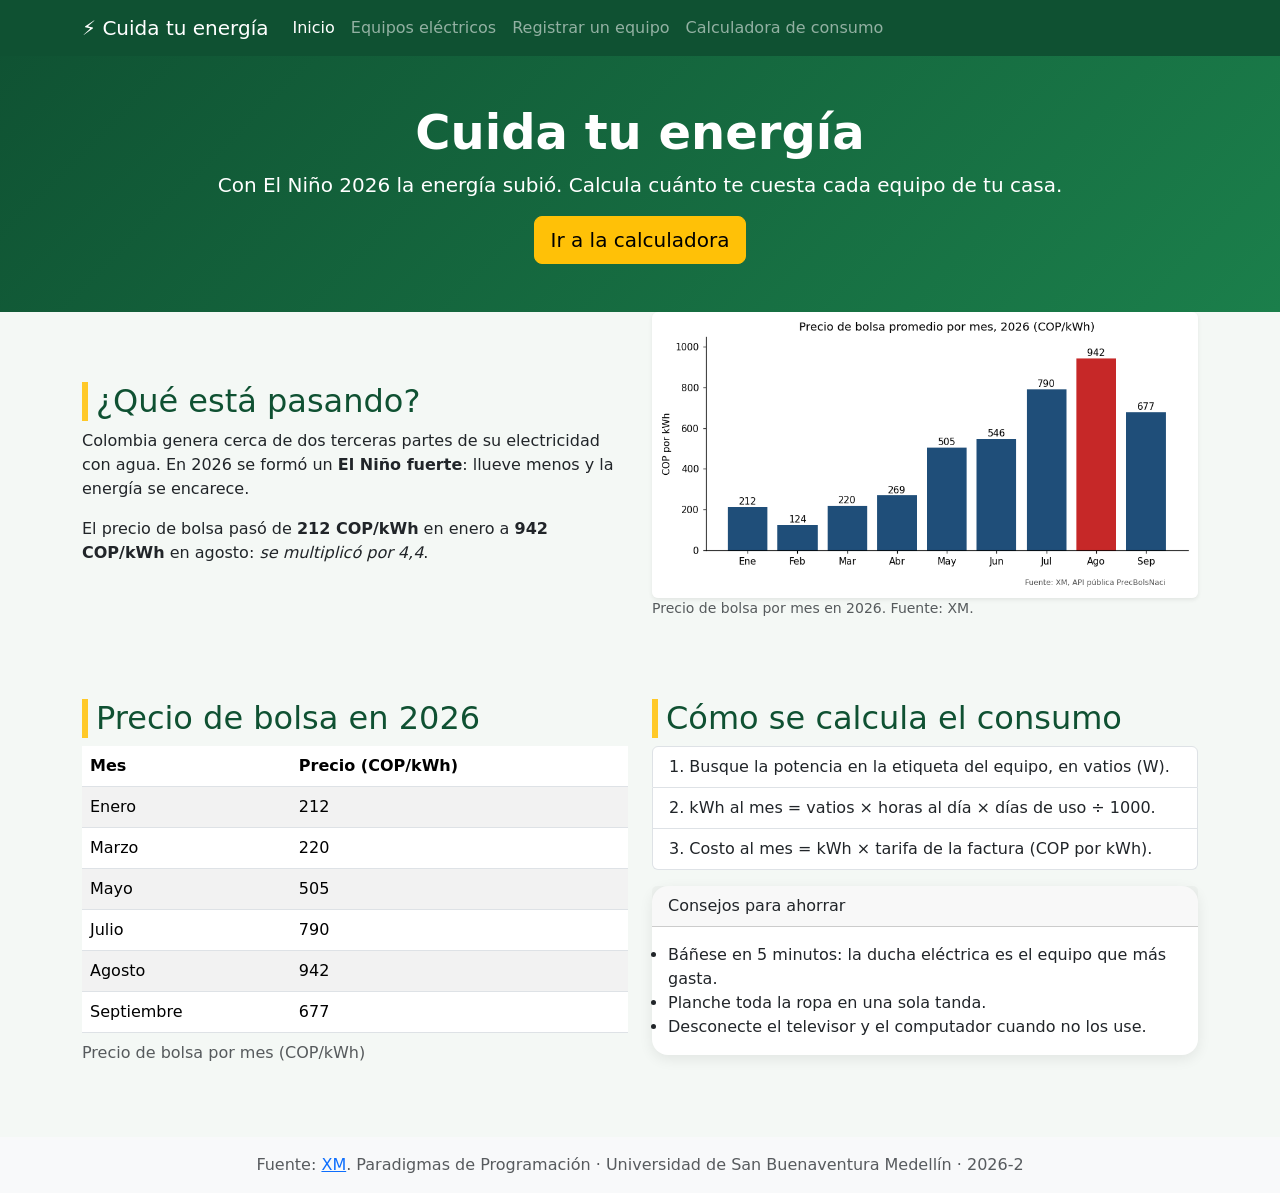
<file: index.html>
<!DOCTYPE html>
<!-- DOCTYPE: este documento es HTML5 -->
<html lang="es">
<head>
    <!-- head: informacion SOBRE la pagina (no se ve) -->
    <meta charset="UTF-8">
    <!-- charset UTF-8: permite tildes y enie -->
    <meta name="viewport" content="width=device-width, initial-scale=1.0">
    <!-- viewport: la pagina se adapta al ancho del celular -->
    <title>Cuida tu energía</title>
    <!-- Bootstrap: una hoja de estilos YA HECHA que se carga desde internet (CDN).
         Con solo poner sus "clases" en las etiquetas, la pagina se ve ordenada. -->
    <link rel="stylesheet" href="https://cdn.jsdelivr.net/npm/bootstrap@5.3.3/dist/css/bootstrap.min.css">
    <!-- CSS PROPIO: va DESPUES de Bootstrap para poder cambiar sus estilos (la cascada) -->
    <link rel="stylesheet" href="css/estilos.css">

</head>
<body>
    <header>
        <!-- navbar: la BARRA DE MENU de Bootstrap
             navbar-expand-md = en pantallas medianas o grandes el menu se ve completo;
                                en el celular se recoge en un boton
             navbar-dark      = letras claras (para un fondo oscuro)
             bg-success       = fondo verde -->
        <nav class="navbar navbar-expand-md navbar-dark bg-success">
            <!-- container: centra el contenido y deja margenes a los lados -->
            <div class="container">
                <!-- navbar-brand: el NOMBRE del sitio, a la izquierda de la barra -->
                <a class="navbar-brand" href="index.html">⚡ Cuida tu energía</a>
                <!-- navbar-toggler: el boton "hamburguesa" (☰); solo se ve en pantallas pequenas
                     data-bs-toggle="collapse" + data-bs-target="#menu" = al tocarlo, abre o cierra el div id="menu"
                     aria-label: texto para los lectores de pantalla (el boton no tiene texto visible) -->
                <button class="navbar-toggler" type="button" data-bs-toggle="collapse" data-bs-target="#menu" aria-label="Abrir menú">
                    <span class="navbar-toggler-icon"></span>
                </button>
                <!-- collapse navbar-collapse: la parte del menu que se recoge en el celular -->
                <div class="collapse navbar-collapse" id="menu">
                    <div class="navbar-nav">
                        <!-- nav-link: cada enlace del menu; active = la pagina en la que se esta -->
                        <a class="nav-link active" href="index.html">Inicio</a>
                        <a class="nav-link" href="equipos_electricos.html">Equipos eléctricos</a>
                        <a class="nav-link" href="registro.html">Registrar un equipo</a>
                        <a class="nav-link" href="calculadora_consumo.html">Calculadora de consumo</a>
                    </div>
                </div>
            </div>
        </nav>
        <!-- py-5 = mucho espacio arriba y abajo (padding en el eje y); text-center = texto centrado -->
        <div class="container py-5 text-center">
            <!-- display-5 = titulo muy grande; fw-bold = letra en negrita (font-weight) -->
            <h1 class="display-5 fw-bold">Cuida tu energía</h1>
            <!-- lead: un parrafo un poco mas grande, para destacar -->
            <p class="lead">Con El Niño 2026 la energía subió. Calcula cuánto te cuesta cada equipo de tu casa.</p>
            <!-- btn btn-warning btn-lg: un ENLACE que se ve como BOTON amarillo grande -->
            <a class="btn btn-warning btn-lg" href="calculadora_consumo.html">Ir a la calculadora</a>
        </div>
    </header>

    <main class="container">
        <!-- LA GRILLA de Bootstrap: row = una FILA; dentro, columnas que suman 12
             col-md-6 = en pantallas medianas ocupa 6 de 12 (la MITAD); en celular, el ancho completo
             g-4 = espacio entre columnas; mb-5 = margen abajo; align-items-center = centrar en vertical -->
        <section class="row align-items-center g-4 mb-5">
            <div class="col-md-6">
                <h2>¿Qué está pasando?</h2>
                <p>
                    Colombia genera cerca de dos terceras partes de su electricidad con agua.
                    En 2026 se formó un <strong>El Niño fuerte</strong>: llueve menos y la energía se encarece.
                </p>
                <p>
                    El precio de bolsa pasó de <strong>212 COP/kWh</strong> en enero a
                    <strong>942 COP/kWh</strong> en agosto: <em>se multiplicó por 4,4</em>.
                </p>
            </div>
            <div class="col-md-6">
                <!-- figure / figure-caption: estilo de Bootstrap para imagen con pie de foto -->
                <figure class="figure">
                    <!-- img-fluid = la imagen se ENCOGE para caber en su columna
                         rounded = esquinas redondas; shadow-sm = sombra suave -->
                    <img class="img-fluid rounded shadow-sm" src="img/precio_bolsa_2026.png" alt="Gráfica del precio de bolsa por mes en 2026" width="600">
                    <figcaption class="figure-caption">Precio de bolsa por mes en 2026. Fuente: XM.</figcaption>
                </figure>
            </div>
        </section>

        <section class="row g-4 mb-5">
            <div class="col-md-6">
                <h2>Precio de bolsa en 2026</h2>
                <!-- table: estilo base de Bootstrap; table-striped = filas de colores alternos -->
                <table class="table table-striped">
                    <caption>Precio de bolsa por mes (COP/kWh)</caption>
                    <thead>
                        <tr><th>Mes</th><th>Precio (COP/kWh)</th></tr>
                    </thead>
                    <tbody>
                        <tr><td>Enero</td><td>212</td></tr>
                        <tr><td>Marzo</td><td>220</td></tr>
                        <tr><td>Mayo</td><td>505</td></tr>
                        <tr><td>Julio</td><td>790</td></tr>
                        <tr><td>Agosto</td><td>942</td></tr>
                        <tr><td>Septiembre</td><td>677</td></tr>
                    </tbody>
                </table>
            </div>
            <div class="col-md-6">
                <h2>Cómo se calcula el consumo</h2>
                <!-- list-group: lista en forma de cajas; list-group-numbered = con numeros -->
                <ol class="list-group list-group-numbered mb-3">
                    <!-- list-group-item: cada caja de la lista -->
                    <li class="list-group-item">Busque la potencia en la etiqueta del equipo, en vatios (W).</li>
                    <li class="list-group-item">kWh al mes = vatios × horas al día × días de uso ÷ 1000.</li>
                    <li class="list-group-item">Costo al mes = kWh × tarifa de la factura (COP por kWh).</li>
                </ol>
                <!-- card: una TARJETA con borde; card-header = su encabezado; card-body = su contenido -->
                <div class="card">
                    <div class="card-header">Consejos para ahorrar</div>
                    <!-- mb-0 = sin margen abajo (la lista no deja espacio extra en la tarjeta) -->
                    <ul class="card-body mb-0">
                        <li>Báñese en 5 minutos: la ducha eléctrica es el equipo que más gasta.</li>
                        <li>Planche toda la ropa en una sola tanda.</li>
                        <li>Desconecte el televisor y el computador cuando no los use.</li>
                    </ul>
                </div>
            </div>
        </section>
    </main>

    <!-- bg-light = fondo gris claro; text-muted = letra gris; text-center = centrado; py-3 = espacio arriba y abajo -->
    <footer class="bg-light text-muted text-center py-3">
        <p class="mb-0">Fuente: <a href="https://www.xm.com.co" target="_blank">XM</a>.
           Paradigmas de Programación · Universidad de San Buenaventura Medellín · 2026-2</p>
    </footer>

    <!-- JavaScript de Bootstrap: hace funcionar el boton ☰ del menu en el celular.
         Va al FINAL del body para que la pagina se dibuje primero. -->
    <script src="https://cdn.jsdelivr.net/npm/bootstrap@5.3.3/dist/js/bootstrap.bundle.min.js"></script>
</body>
</html>
</file>
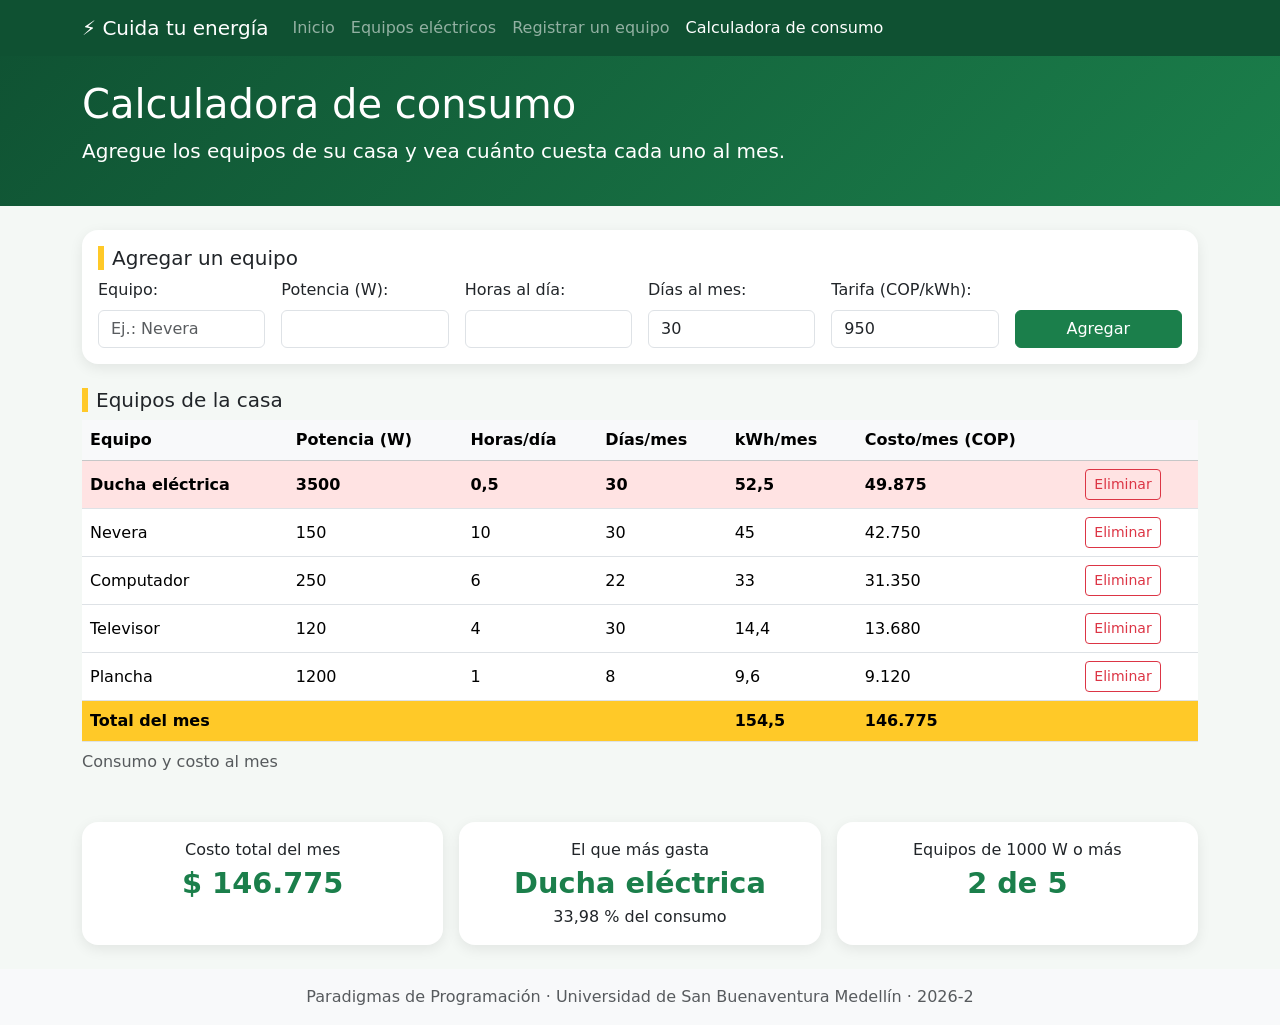
<file: calculadora_consumo.html>
<!DOCTYPE html>
<!-- DOCTYPE: este documento es HTML5 -->
<html lang="es">
<head>
    <!-- head: informacion SOBRE la pagina (no se ve) -->
    <meta charset="UTF-8">
    <!-- charset UTF-8: permite tildes y enie -->
    <meta name="viewport" content="width=device-width, initial-scale=1.0">
    <!-- viewport: la pagina se adapta al ancho del celular -->
    <title>Calculadora de consumo</title>
    <!-- Bootstrap: la hoja de estilos YA HECHA, desde internet (CDN) -->
    <link rel="stylesheet" href="https://cdn.jsdelivr.net/npm/bootstrap@5.3.3/dist/css/bootstrap.min.css">
    <!-- CSS PROPIO: va DESPUES de Bootstrap para poder cambiar sus estilos (la cascada) -->
    <link rel="stylesheet" href="css/estilos.css">
</head>
<body>
    <header>
        <!-- La MISMA barra de menu de index.html (ver los comentarios alli).
             Cambia solo cual enlace tiene la clase "active". -->
        <nav class="navbar navbar-expand-md navbar-dark bg-success">
            <div class="container">
                <a class="navbar-brand" href="index.html">⚡ Cuida tu energía</a>
                <button class="navbar-toggler" type="button" data-bs-toggle="collapse" data-bs-target="#menu" aria-label="Abrir menú">
                    <span class="navbar-toggler-icon"></span>
                </button>
                <div class="collapse navbar-collapse" id="menu">
                    <div class="navbar-nav">
                        <a class="nav-link" href="index.html">Inicio</a>
                        <a class="nav-link" href="equipos_electricos.html">Equipos eléctricos</a>
                        <a class="nav-link" href="registro.html">Registrar un equipo</a>
                        <!-- active: resalta "Calculadora de consumo" porque es la pagina actual -->
                        <a class="nav-link active" href="calculadora_consumo.html">Calculadora de consumo</a>
                    </div>
                </div>
            </div>
        </nav>
        <!-- container = centrado con margenes; py-4 = espacio arriba y abajo -->
        <div class="container py-4">
            <h1>Calculadora de consumo</h1>
            <!-- lead: parrafo un poco mas grande -->
            <p class="lead">Agregue los equipos de su casa y vea cuánto cuesta cada uno al mes.</p>
        </div>
    </header>

    <!-- container: centra todo el contenido principal -->
    <main class="container">
        <!-- card: el formulario va dentro de una TARJETA; my-4 = margen arriba y abajo -->
        <section class="card my-4">
            <!-- card-body: el relleno interno de la tarjeta -->
            <div class="card-body">
                <!-- h5 = el h2 se VE del tamano de un h5 (mas pequeno), pero sigue siendo un h2 -->
                <h2 class="h5 card-title">Agregar un equipo</h2>
                <!-- row g-3: el formulario es una FILA de la grilla, con espacio entre los campos.
                     El id="form-equipo" lo usa JavaScript; NO cambiarlo. -->
                <form id="form-equipo" class="row g-3">
                    <!-- col-md-2: en pantallas medianas, el campo ocupa 2 de las 12 columnas
                         (6 campos × 2 = 12: todo cabe en UNA fila) -->
                    <div class="col-md-2">
                        <!-- form-label: estilo de Bootstrap para el texto del campo -->
                        <label class="form-label" for="nombre">Equipo:</label>
                        <!-- form-control: estilo de Bootstrap para el campo (ancho completo, borde redondeado) -->
                        <input class="form-control" type="text" id="nombre" required placeholder="Ej.: Nevera">
                    </div>
                    <!-- col-6 col-md-2: en celular ocupa la MITAD (6 de 12); en pantallas medianas, 2 de 12 -->
                    <div class="col-6 col-md-2">
                        <label class="form-label" for="potencia">Potencia (W):</label>
                        <input class="form-control" type="number" id="potencia" min="1" max="10000" required>
                    </div>
                    <div class="col-6 col-md-2">
                        <label class="form-label" for="horas">Horas al día:</label>
                        <input class="form-control" type="number" id="horas" min="0.5" max="24" step="0.5" required>
                    </div>
                    <div class="col-6 col-md-2">
                        <label class="form-label" for="dias">Días al mes:</label>
                        <input class="form-control" type="number" id="dias" min="1" max="31" value="30" required>
                    </div>
                    <div class="col-6 col-md-2">
                        <label class="form-label" for="tarifa">Tarifa (COP/kWh):</label>
                        <input class="form-control" type="number" id="tarifa" min="1" value="950" required>
                    </div>
                    <!-- align-self-end: el boton se alinea ABAJO, a la altura de los campos -->
                    <div class="col-md-2 align-self-end">
                        <!-- btn btn-primary = boton azul de Bootstrap; w-100 = ocupa todo el ancho de su columna -->
                        <button class="btn btn-primary w-100" type="submit">Agregar</button>
                    </div>
                </form>
            </div>
        </section>

        <!-- mb-4 = margen abajo -->
        <section class="mb-4">
            <h2 class="h5">Equipos de la casa</h2>
            <!-- table-responsive: en el celular la tabla se DESLIZA de lado en vez de salirse de la pantalla -->
            <div class="table-responsive">
                <!-- table = estilo base; table-hover = la fila se resalta al pasar el mouse;
                     align-middle = el contenido de las celdas centrado en vertical -->
                <table class="table table-hover align-middle">
                    <caption>Consumo y costo al mes</caption>
                    <!-- table-light: fondo gris claro para los encabezados -->
                    <thead class="table-light">
                        <tr>
                            <th>Equipo</th>
                            <th>Potencia (W)</th>
                            <th>Horas/día</th>
                            <th>Días/mes</th>
                            <th>kWh/mes</th>
                            <th>Costo/mes (COP)</th>
                            <!-- columna sin titulo: alli ira el boton Eliminar (paso 7) -->
                            <th></th>
                        </tr>
                    </thead>
                    <!-- tbody VACIO: JavaScript escribira aqui las filas (paso 5) -->
                    <tbody id="cuerpo-tabla"></tbody>
                    <tfoot>
                        <tr>
                            <!-- colspan="4": la celda ocupa 4 columnas -->
                            <th colspan="4">Total del mes</th>
                            <!-- JavaScript escribira aqui los totales -->
                            <th id="total-kwh">0</th>
                            <th id="total-costo">0</th>
                            <th></th>
                        </tr>
                    </tfoot>
                </table>
            </div>
        </section>

        <!-- row g-3: el resumen se mostrara en TARJETAS, una al lado de otra.
             Esta vacio: JavaScript lo llenara en el paso 7. -->
        <div id="resumen" class="row g-3 mb-4"></div>
    </main>

    <!-- bg-light = fondo gris claro; text-muted = letra gris; py-3 = espacio arriba y abajo -->
    <footer class="bg-light text-muted text-center py-3">
        <p class="mb-0">Paradigmas de Programación · Universidad de San Buenaventura Medellín · 2026-2</p>
    </footer>

    <!-- JavaScript de Bootstrap: hace funcionar el boton ☰ del menu en el celular -->
    <script src="https://cdn.jsdelivr.net/npm/bootstrap@5.3.3/dist/js/bootstrap.bundle.min.js"></script>
    <!-- NUESTRO JavaScript de esta pagina: va al FINAL del body, cuando la tabla ya existe -->
    <script src="js/calculadora_consumo.js"></script>
</body>
</html>
</file>
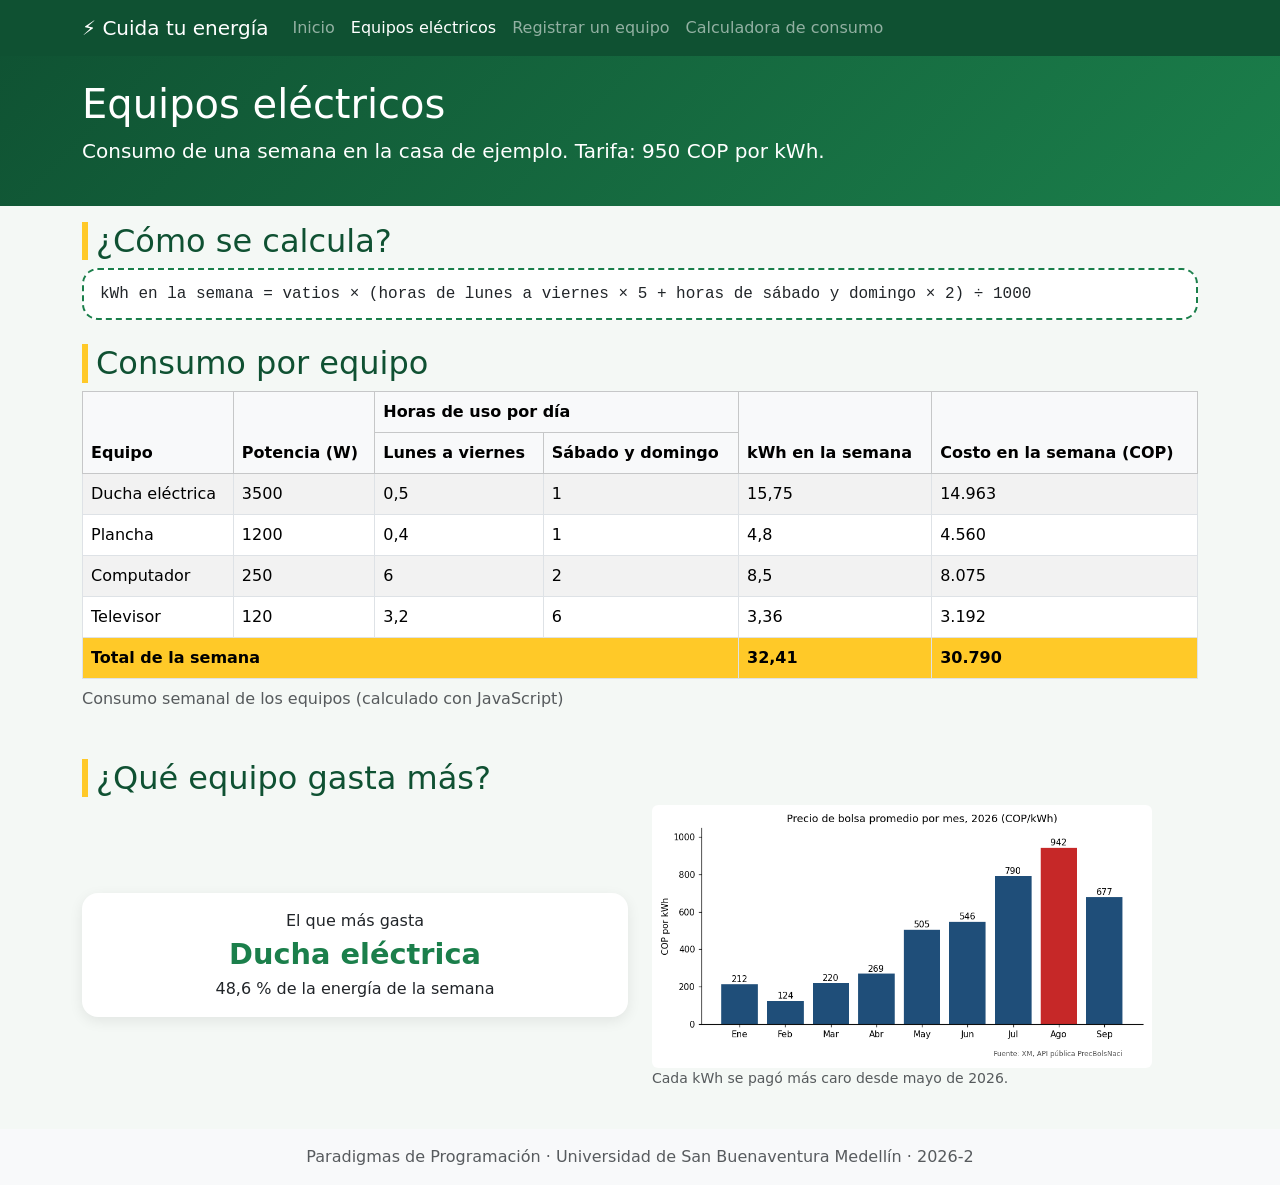
<file: equipos_electricos.html>
<!DOCTYPE html>
<!-- DOCTYPE: este documento es HTML5 -->
<html lang="es">
<head>
    <!-- head: informacion SOBRE la pagina (no se ve) -->
    <meta charset="UTF-8">
    <!-- charset UTF-8: permite tildes y enie -->
    <meta name="viewport" content="width=device-width, initial-scale=1.0">
    <!-- viewport: la pagina se adapta al ancho del celular -->
    <title>Equipos eléctricos</title>
    <!-- 1) Bootstrap: la hoja de estilos YA HECHA, desde internet (CDN) -->
    <link rel="stylesheet" href="https://cdn.jsdelivr.net/npm/bootstrap@5.3.3/dist/css/bootstrap.min.css">
    <!-- 2) CSS PROPIO: va DESPUES de Bootstrap para poder cambiar sus estilos (la cascada) -->
    <link rel="stylesheet" href="css/estilos.css">
</head>
<body>
    <header>
        <!-- navbar: la BARRA DE MENU de Bootstrap (la misma en las 4 paginas)
             navbar-expand-md = en pantallas medianas o grandes el menu se ve completo;
                                en el celular se recoge en un boton ☰
             navbar-dark      = letras claras para un fondo oscuro
             bg-success       = fondo verde (estilos.css lo cambia por el verde propio) -->
        <nav class="navbar navbar-expand-md navbar-dark bg-success">
            <!-- container: centra el contenido y deja margenes a los lados -->
            <div class="container">
                <!-- navbar-brand: el nombre del sitio, a la izquierda -->
                <a class="navbar-brand" href="index.html">⚡ Cuida tu energía</a>
                <!-- navbar-toggler: el boton ☰ que solo se ve en el celular;
                     data-bs-target="#menu" = abre y cierra el div con id="menu" -->
                <button class="navbar-toggler" type="button" data-bs-toggle="collapse" data-bs-target="#menu" aria-label="Abrir menú">
                    <span class="navbar-toggler-icon"></span>
                </button>
                <!-- collapse navbar-collapse: la parte del menu que se recoge en el celular -->
                <div class="collapse navbar-collapse" id="menu">
                    <div class="navbar-nav">
                        <!-- nav-link: cada enlace; active = resalta la pagina actual -->
                        <a class="nav-link" href="index.html">Inicio</a>
                        <a class="nav-link active" href="equipos_electricos.html">Equipos eléctricos</a>
                        <a class="nav-link" href="registro.html">Registrar un equipo</a>
                        <a class="nav-link" href="calculadora_consumo.html">Calculadora de consumo</a>
                    </div>
                </div>
            </div>
        </nav>
        <!-- container = centrado; py-4 = espacio arriba y abajo -->
        <div class="container py-4">
            <h1>Equipos eléctricos</h1>
            <!-- lead: parrafo un poco mas grande -->
            <p class="lead">Consumo de una semana en la casa de ejemplo. Tarifa: 950 COP por kWh.</p>
        </div>
    </header>

    <main class="container">
        <section class="mb-4">
            <h2>¿Cómo se calcula?</h2>
            <!-- formula: CLASE PROPIA de estilos.css (caja con borde de rayitas) -->
            <p class="formula">
                kWh en la semana = vatios × (horas de lunes a viernes × 5 + horas de sábado y domingo × 2) ÷ 1000
            </p>
        </section>

        <section class="mb-4">
            <h2>Consumo por equipo</h2>
            <!-- table-responsive: en el celular la tabla se desliza de lado -->
            <div class="table-responsive">
                <!-- table = estilo base; table-striped = filas de colores alternos;
                     table-bordered = bordes en todas las celdas; align-middle = centrado vertical -->
                <table class="table table-striped table-bordered align-middle">
                    <caption>Consumo semanal de los equipos (calculado con JavaScript)</caption>
                    <!-- table-light: encabezados con fondo gris claro -->
                    <thead class="table-light">
                        <tr>
                            <!-- rowspan="2": la celda ocupa 2 FILAS hacia abajo -->
                            <th rowspan="2">Equipo</th>
                            <th rowspan="2">Potencia (W)</th>
                            <!-- colspan="2": la celda ocupa 2 COLUMNAS hacia la derecha -->
                            <th colspan="2">Horas de uso por día</th>
                            <th rowspan="2">kWh en la semana</th>
                            <th rowspan="2">Costo en la semana (COP)</th>
                        </tr>
                        <tr>
                            <!-- esta segunda fila solo tiene las 2 columnas que abrio el colspan -->
                            <th>Lunes a viernes</th>
                            <th>Sábado y domingo</th>
                        </tr>
                    </thead>
                    <!-- tbody VACIO: JavaScript (js/equipos_electricos.js) escribe aqui las filas -->
                    <tbody id="cuerpo-equipos"></tbody>
                    <!-- tfoot: la fila de TOTALES; JavaScript llena las celdas con id -->
                    <tfoot>
                        <tr>
                            <th colspan="4">Total de la semana</th>
                            <th id="total-kwh">0</th>
                            <th id="total-costo">0</th>
                        </tr>
                    </tfoot>
                </table>
            </div>
        </section>

        <section class="mb-4">
            <h2>¿Qué equipo gasta más?</h2>
            <!-- row g-4: fila de la grilla; col-md-6 = mitad de pantalla en computador -->
            <div class="row g-4 align-items-center">
                <div class="col-md-6">
                    <!-- div vacio: JavaScript escribe aqui el equipo que mas gasta -->
                    <div id="mas-gasta" class="tarjeta-resumen"></div>
                </div>
                <div class="col-md-6">
                    <!-- figure + figcaption: imagen con pie de foto -->
                    <figure class="figure">
                        <!-- img-fluid: la imagen se encoge para caber en su columna; rounded = esquinas redondas -->
                        <img class="img-fluid rounded" src="img/precio_bolsa_2026.png" alt="Gráfica del precio de bolsa por mes en 2026" width="500">
                        <figcaption class="figure-caption">Cada kWh se pagó más caro desde mayo de 2026.</figcaption>
                    </figure>
                </div>
            </div>
        </section>
    </main>

    <!-- bg-light = fondo gris claro; text-muted = letra gris; text-center = centrado; py-3 = espacio arriba y abajo -->
    <footer class="bg-light text-muted text-center py-3">
        <p class="mb-0">Paradigmas de Programación · Universidad de San Buenaventura Medellín · 2026-2</p>
    </footer>

    <!-- JavaScript de Bootstrap: hace funcionar el boton ☰ del menu en el celular -->
    <script src="https://cdn.jsdelivr.net/npm/bootstrap@5.3.3/dist/js/bootstrap.bundle.min.js"></script>
    <!-- NUESTRO JavaScript: va al FINAL del body, cuando la tabla ya existe en la pagina -->
    <script src="js/equipos_electricos.js"></script>
</body>
</html>
</file>
<file: css/estilos.css>
/* =====================================================================
   estilos.css: el CSS PROPIO del sitio "Cuida tu energía".

   Como se escribe una REGLA de CSS:
       selector {
           propiedad: valor;
       }
   - selector  = A QUIEN se le aplica (una etiqueta, una clase, un id...)
   - propiedad = QUE se cambia (color, tamano, borde...)
   - valor     = COMO queda (verde, 16px, solido...)
   - cada linea termina en punto y coma ;

   Este archivo se carga DESPUES de Bootstrap. Si dos reglas chocan,
   gana la ULTIMA que se leyo: eso es la CASCADA (la C de CSS).
   Los comentarios en CSS se escriben entre barra-asterisco y asterisco-barra.

   DOS COSAS QUE SE REPITEN MUCHO EN ESTE ARCHIVO:

   1) var(--nombre)
      --nombre es una VARIABLE de CSS (empieza con DOS RAYAS).
      Se CREA una vez en :root, por ejemplo:   --amarillo: #ffc928;
      Se USA con la funcion var( ), poniendo el nombre DENTRO del parentesis:
          background-color: var(--amarillo);
      es lo mismo que escribir:
          background-color: #ffc928;
      El parentesis va porque var es una FUNCION de CSS, igual que en
      matematicas f(x): var recibe el nombre de la variable y devuelve su valor.

   2) !important
      Significa "esta regla GANA, aunque otra regla diga lo contrario".
      Se necesita cuando Bootstrap ya puso un estilo con mucha fuerza
      (Bootstrap usa !important en clases como bg-success, o selectores muy
      especificos en las tablas). Usarlo POCO: si todo es !important,
      ya no se sabe que regla gana.
   ===================================================================== */


/* ---------------------------------------------------------------------
   1. VARIABLES (se crean aqui y se usan en todo el archivo)
   :root = la RAIZ del documento (la etiqueta <html>): lo que se define
   aqui sirve en TODAS las paginas.
   Los colores van en HEXADECIMAL: # + rojo, verde y azul (de 00 a ff cada uno).
   Ej.: #ffffff = blanco, #000000 = negro, #ff0000 = rojo puro.
   --------------------------------------------------------------------- */
:root {
    --verde: #1b7f4b;          /* --verde: verde principal (botones, numeros destacados) */
    --verde-oscuro: #0f5132;   /* --verde-oscuro: barra del menu y titulos */
    --amarillo: #ffc928;       /* --amarillo: color "energia" (barra de los titulos, fila de totales) */
    --rojo-claro: #ffe3e3;     /* --rojo-claro: fondo de la fila del equipo que mas gasta */
    --fondo: #f4f8f5;          /* --fondo: fondo de la pagina, un verde casi blanco */
    --sombra: 0 4px 14px rgba(0, 0, 0, 0.08);
    /* --sombra: 0 = no se mueve a los lados, 4px = baja 4 pixeles, 14px = que tan difuminada,
       rgba(0, 0, 0, 0.08) = color negro (rojo 0, verde 0, azul 0) con 8 % de opacidad (casi transparente) */
    --redondeo: 1rem;
    /* --redondeo: radio de las esquinas. 1rem = el tamano de la letra normal (16 px) */
}


/* ---------------------------------------------------------------------
   2. SELECTOR DE ETIQUETA: se aplica a TODAS las etiquetas con ese nombre
   --------------------------------------------------------------------- */

/* body: toda la pagina */
body {
    /* var(--fondo): usa el valor de la variable --fondo (#f4f8f5) */
    background-color: var(--fondo);
}

/* header: el encabezado de cada pagina */
header {
    /* linear-gradient( ): una FUNCION que crea un DEGRADADO. Dentro del parentesis:
       135deg = la direccion (en diagonal), luego el color inicial y el color final.
       var(--verde-oscuro) y var(--verde) = los valores de esas dos variables */
    background: linear-gradient(135deg, var(--verde-oscuro), var(--verde));
    color: white;   /* color: el color de la LETRA (white = blanco) */
}


/* ---------------------------------------------------------------------
   3. SELECTOR DE CLASE: empieza con PUNTO. Se aplica a todo lo que
   tenga ese class="..." en el HTML
   --------------------------------------------------------------------- */

/* .navbar: la barra del menu de Bootstrap. En el HTML tiene la clase bg-success (verde de Bootstrap) */
.navbar {
    /* var(--verde-oscuro): el verde propio (#0f5132).
       !important: bg-success de Bootstrap TAMBIEN usa !important; sin el, ganaria el verde de Bootstrap */
    background-color: var(--verde-oscuro) !important;
}

/* .card: las tarjetas de Bootstrap */
.card {
    border: none;                      /* border: none = sin borde */
    border-radius: var(--redondeo);    /* border-radius: esquinas redondas; var(--redondeo) = 1rem */
    box-shadow: var(--sombra);         /* box-shadow: sombra; var(--sombra) = la sombra definida en :root */
}

/* .btn-primary: el boton principal de Bootstrap (azul) pasa a ser verde */
.btn-primary {
    background-color: var(--verde);    /* color de fondo del boton = valor de --verde (#1b7f4b) */
    border-color: var(--verde);        /* color del borde del boton = el mismo verde */
}

/* :hover es una PSEUDO-CLASE: el estilo MIENTRAS el mouse esta encima del boton */
.btn-primary:hover {
    background-color: var(--verde-oscuro);   /* al pasar el mouse, el fondo se oscurece */
    border-color: var(--verde-oscuro);       /* y el borde tambien */
}


/* ---------------------------------------------------------------------
   4. SELECTOR DE DESCENDIENTE: dos selectores separados por un ESPACIO.
   "main h2" = los h2 que estan DENTRO de main (no los de otras partes)
   --------------------------------------------------------------------- */
main h2 {
    color: var(--verde-oscuro);   /* color del texto = valor de --verde-oscuro */
    /* border-left: borde SOLO a la izquierda. Tres valores:
       6px = grosor, solid = linea continua, var(--amarillo) = color (#ffc928) */
    border-left: 6px solid var(--amarillo);
    padding-left: 0.5rem;   /* PADDING = espacio por DENTRO: entre la barra amarilla y el texto */
    margin-top: 1rem;       /* MARGIN = espacio por FUERA: separa el titulo de lo que esta arriba */
}

/* "tfoot th" = las celdas th que estan DENTRO del tfoot (la fila de totales de la tabla) */
tfoot th {
    /* var(--amarillo): usa el valor de la variable --amarillo (#ffc928).
       !important: Bootstrap pinta las celdas de las tablas con su propio color;
       sin !important, la fila de totales NO quedaria amarilla */
    background-color: var(--amarillo) !important;
}


/* ---------------------------------------------------------------------
   5. CLASES PROPIAS: NO existen en Bootstrap; las inventamos nosotros.
   Las pone el HTML o las pone JAVASCRIPT
   --------------------------------------------------------------------- */

/* .fila-mayor: JavaScript se la pone a la fila (tr) del equipo que mas gasta.
   ".fila-mayor td" = las celdas td que estan DENTRO de esa fila */
.fila-mayor td {
    /* var(--rojo-claro) = #ffe3e3. !important: igual que en tfoot th, para ganarle a Bootstrap */
    background-color: var(--rojo-claro) !important;
    font-weight: bold;   /* font-weight: grosor de la letra; bold = negrita */
}

/* .tarjeta-resumen: las tarjetas con los totales que arma JavaScript */
.tarjeta-resumen {
    background-color: white;           /* fondo blanco */
    border-radius: var(--redondeo);    /* esquinas redondas = valor de --redondeo (1rem) */
    padding: 1rem;                     /* espacio por dentro, en los 4 lados */
    text-align: center;                /* text-align: alineacion del texto; center = centrado */
    box-shadow: var(--sombra);         /* la misma sombra de las tarjetas (.card) */
    height: 100%;                      /* height: alto; 100% = todas las tarjetas de la fila con la misma altura */
}

/* ".tarjeta-resumen .valor" = elementos con class="valor" DENTRO de una tarjeta-resumen
   (el numero grande de cada tarjeta) */
.tarjeta-resumen .valor {
    font-size: 1.8rem;        /* font-size: tamano de letra; 1.8rem = 1,8 veces la letra normal */
    font-weight: bold;        /* negrita */
    color: var(--verde);      /* color = valor de --verde */
}

/* .formula: una caja para destacar una formula (se usa en equipos_electricos.html) */
.formula {
    background-color: white;
    /* border: borde en los 4 lados. 2px = grosor, dashed = de RAYITAS, var(--verde) = color */
    border: 2px dashed var(--verde);
    border-radius: var(--redondeo);
    /* padding con 2 valores: el 1.o arriba y abajo (0.75rem), el 2.o a los lados (1rem) */
    padding: 0.75rem 1rem;
    /* font-family: el tipo de letra. Se prueba Consolas; si no existe, cualquier letra
       "monospace" (todas las letras del mismo ancho, como en un editor de codigo) */
    font-family: Consolas, monospace;
}


/* ---------------------------------------------------------------------
   6. MEDIA QUERY: reglas que SOLO se aplican si se cumple una condicion.
   @media (max-width: 576px) = solo en pantallas de 576 px de ancho o menos (celular).
   El parentesis encierra la CONDICION.
   --------------------------------------------------------------------- */
@media (max-width: 576px) {
    /* .display-5: el titulo muy grande de index.html se achica en el celular */
    .display-5 {
        font-size: 2rem;
    }
}
</file>
